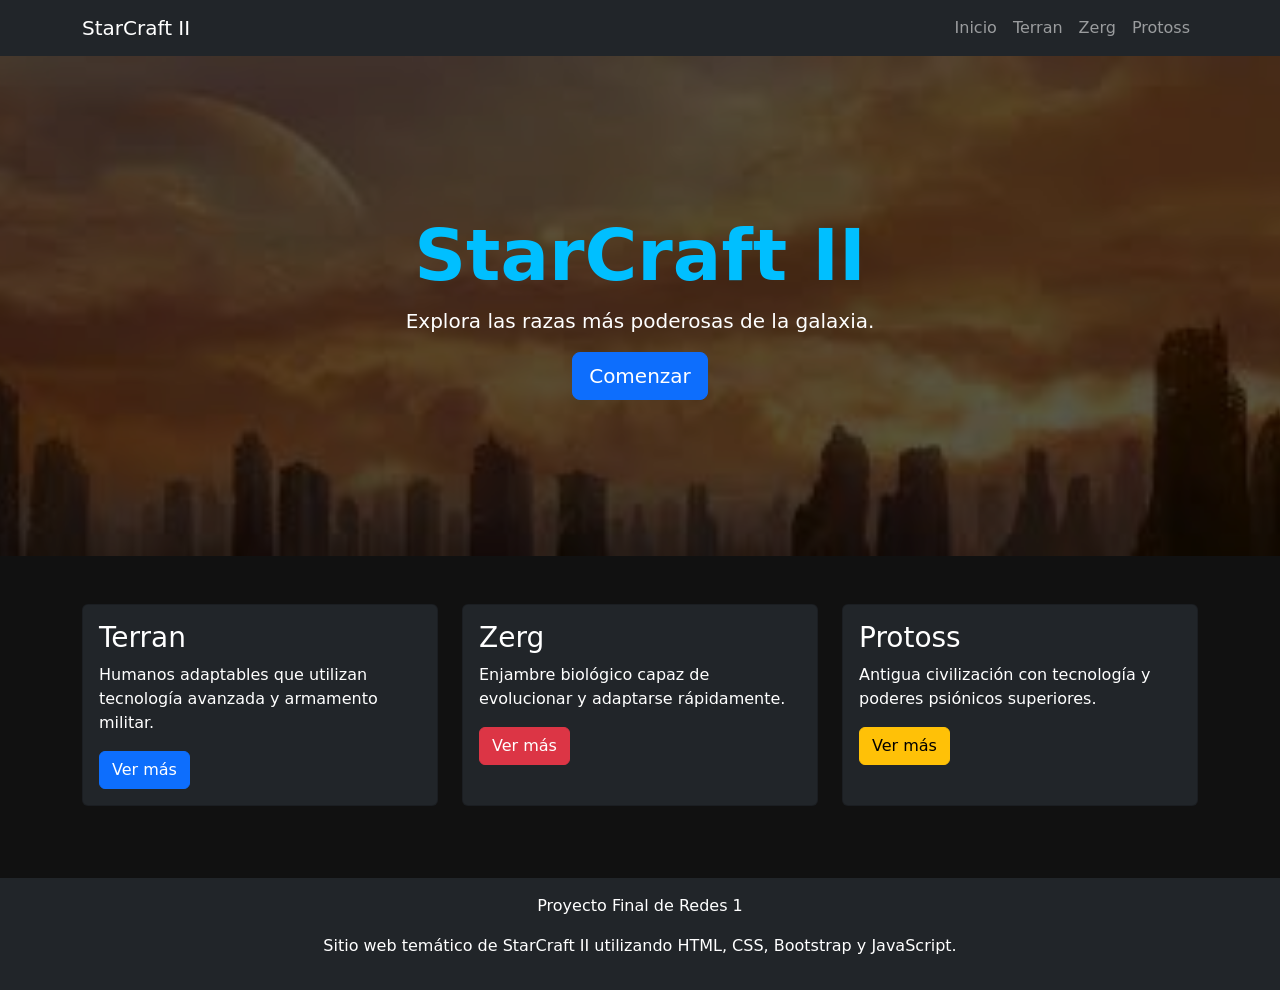
<file: index.html>
<!DOCTYPE html>
<html lang="es">
<head>
    <meta charset="UTF-8">
    <meta name="viewport" content="width=device-width, initial-scale=1.0">
    <title>StarCraft II - Inicio</title>
    <!-- Bootstrap -->
    <link href="https://cdn.jsdelivr.net/npm/bootstrap@5.3.7/dist/css/bootstrap.min.css" rel="stylesheet">
    <!-- CSS personalizado -->
    <link rel="stylesheet" href="css/estilos.css">
</head>
<body>
    <!-- Menú -->
    <nav class="navbar navbar-expand-lg navbar-dark bg-dark">
        <div class="container">
            <a class="navbar-brand" href="index.html">
                StarCraft II
            </a>
            <button class="navbar-toggler" type="button"
                data-bs-toggle="collapse"
                data-bs-target="#menu">
                <span class="navbar-toggler-icon"></span>
            </button>
            <div class="collapse navbar-collapse" id="menu">
                <ul class="navbar-nav ms-auto">
                    <li class="nav-item">
                        <a class="nav-link" href="index.html">Inicio</a>
                    </li>
                    <li class="nav-item">
                        <a class="nav-link" href="terran.html">Terran</a>
                    </li>
                    <li class="nav-item">
                        <a class="nav-link" href="zerg.html">Zerg</a>
                    </li>
                    <li class="nav-item">
                        <a class="nav-link" href="protoss.html">Protoss</a>
                    </li>
                </ul>
            </div>

        </div>
    </nav>
<section class="hero">

    <div class="hero-content">

        <h1 class="display-2 fw-bold">
            StarCraft II
        </h1>

        <p class="lead">
            Explora las razas más poderosas de la galaxia.
        </p>

        <a href="#facciones" class="btn btn-primary btn-lg">
            Comenzar
        </a>

    </div>

</section>

<div class="container mt-5" id="facciones">

    <div class="row">

        <div class="col-md-4 mb-4">

            <div class="card bg-dark text-white h-100">

                <div class="card-body">

                    <h3>Terran</h3>

                    <p>
                        Humanos adaptables que utilizan tecnología avanzada
                        y armamento militar.
                    </p>

                    <a href="terran.html" class="btn btn-primary">
                        Ver más
                    </a>

                </div>

            </div>

        </div>

        <div class="col-md-4 mb-4">

            <div class="card bg-dark text-white h-100">

                <div class="card-body">

                    <h3>Zerg</h3>

                    <p>
                        Enjambre biológico capaz de evolucionar y
                        adaptarse rápidamente.
                    </p>

                    <a href="zerg.html" class="btn btn-danger">
                        Ver más
                    </a>

                </div>

            </div>

        </div>

        <div class="col-md-4 mb-4">

            <div class="card bg-dark text-white h-100">

                <div class="card-body">

                    <h3>Protoss</h3>

                    <p>
                        Antigua civilización con tecnología y poderes
                        psiónicos superiores.
                    </p>

                    <a href="protoss.html" class="btn btn-warning">
                        Ver más
                    </a>

                </div>

            </div>

        </div>

    </div>
</div>
    <script src="https://cdn.jsdelivr.net/npm/bootstrap@5.3.7/dist/js/bootstrap.bundle.min.js"></script>
    <script src="js/script.js"></script>
</body>
<footer class="bg-dark text-center text-white mt-5 p-3">

    <p>
        Proyecto Final de Redes 1
    </p>

    <p>
        Sitio web temático de StarCraft II utilizando HTML, CSS,
        Bootstrap y JavaScript.
    </p>

</footer>
</html>
</file>
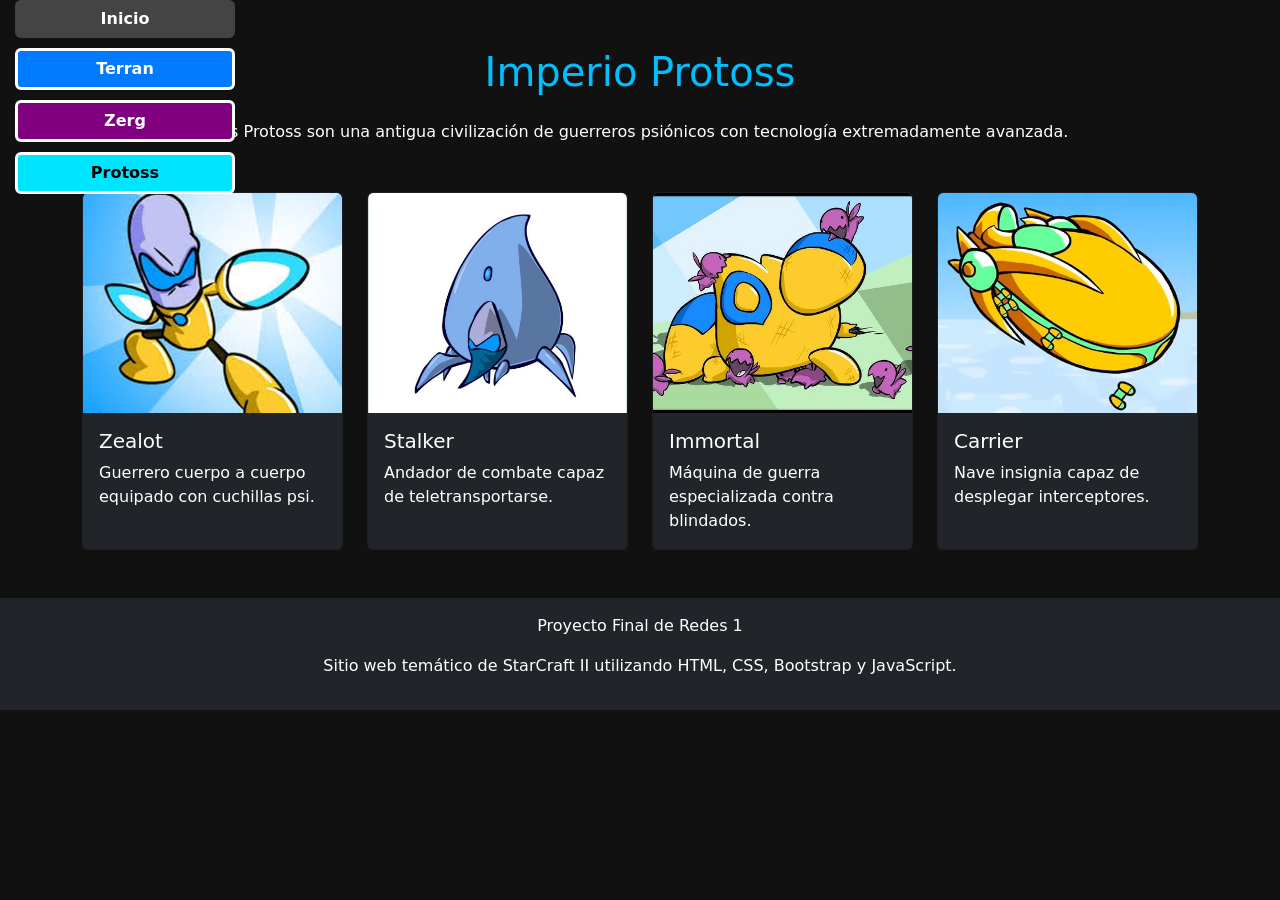
<file: protoss.html>
<!DOCTYPE html>
<html lang="es">

<head>

    <meta charset="UTF-8">

    <meta name="viewport" content="width=device-width, initial-scale=1.0">

    <title>StarCraft II - Protoss</title>

    <link href="https://cdn.jsdelivr.net/npm/bootstrap@5.3.7/dist/css/bootstrap.min.css" rel="stylesheet">

    <link rel="stylesheet" href="css/estilos.css">

    <link rel="stylesheet" href="css/protoss.css">

</head>

<body>
    <div class="menu-lateral">

    <a href="index.html" class="btn btn-inicio">
        Inicio
    </a>

    <a href="terran.html" class="btn btn-terran">
        Terran
    </a>

    <a href="zerg.html" class="btn btn-zerg">
        Zerg
    </a>

    <a href="protoss.html" class="btn btn-protoss">
        Protoss
    </a>

</div>
    <div class="container mt-5">

        <h1 class="text-center mb-4">
            Imperio Protoss
        </h1>

        <p class="text-center mb-5">
            Los Protoss son una antigua civilización de guerreros psiónicos
            con tecnología extremadamente avanzada.
        </p>

        <div class="row g-4">

            <!-- Zealot -->

            <div class="col-md-6 col-lg-3">

                <div class="card unidad-card bg-dark text-white h-100" id="zealot">

                    <img src="img/protoss/zealot.jpg"
                         class="card-img-top"
                         alt="Zealot">

                    <div class="card-body">

                        <h5 class="card-title">
                            Zealot
                        </h5>

                        <p class="card-text">
                            Guerrero cuerpo a cuerpo equipado con cuchillas psi.
                        </p>

                    </div>

                </div>

            </div>

            <!-- Stalker -->

            <div class="col-md-6 col-lg-3">

                <div class="card unidad-card bg-dark text-white h-100" id="stalker">

                    <img src="img/protoss/stalker.jpg"
                         class="card-img-top"
                         alt="Stalker">

                    <div class="card-body">

                        <h5 class="card-title">
                            Stalker
                        </h5>

                        <p class="card-text">
                            Andador de combate capaz de teletransportarse.
                        </p>

                    </div>

                </div>

            </div>

            <!-- Immortal -->

            <div class="col-md-6 col-lg-3">

                <div class="card unidad-card bg-dark text-white h-100" id="immortal">

                    <img src="img/protoss/immortal.jpg"
                         class="card-img-top"
                         alt="Immortal">

                    <div class="card-body">

                        <h5 class="card-title">
                            Immortal
                        </h5>

                        <p class="card-text">
                            Máquina de guerra especializada contra blindados.
                        </p>

                    </div>

                </div>

            </div>

            <!-- Carrier -->

            <div class="col-md-6 col-lg-3">

                <div class="card unidad-card bg-dark text-white h-100" id="carrier">

                    <img src="img/protoss/carrier.jpg"
                         class="card-img-top"
                         alt="Carrier">

                    <div class="card-body">

                        <h5 class="card-title">
                            Carrier
                        </h5>

                        <p class="card-text">
                            Nave insignia capaz de desplegar interceptores.
                        </p>

                    </div>

                </div>

            </div>

        </div>

    </div>

    <script src="https://cdn.jsdelivr.net/npm/bootstrap@5.3.7/dist/js/bootstrap.bundle.min.js"></script>

    <script src="js/script.js"></script>

</body>
<footer class="bg-dark text-center text-white mt-5 p-3">

    <p>
        Proyecto Final de Redes 1
    </p>

    <p>
        Sitio web temático de StarCraft II utilizando HTML, CSS,
        Bootstrap y JavaScript.
    </p>

</footer>
</html>
</file>
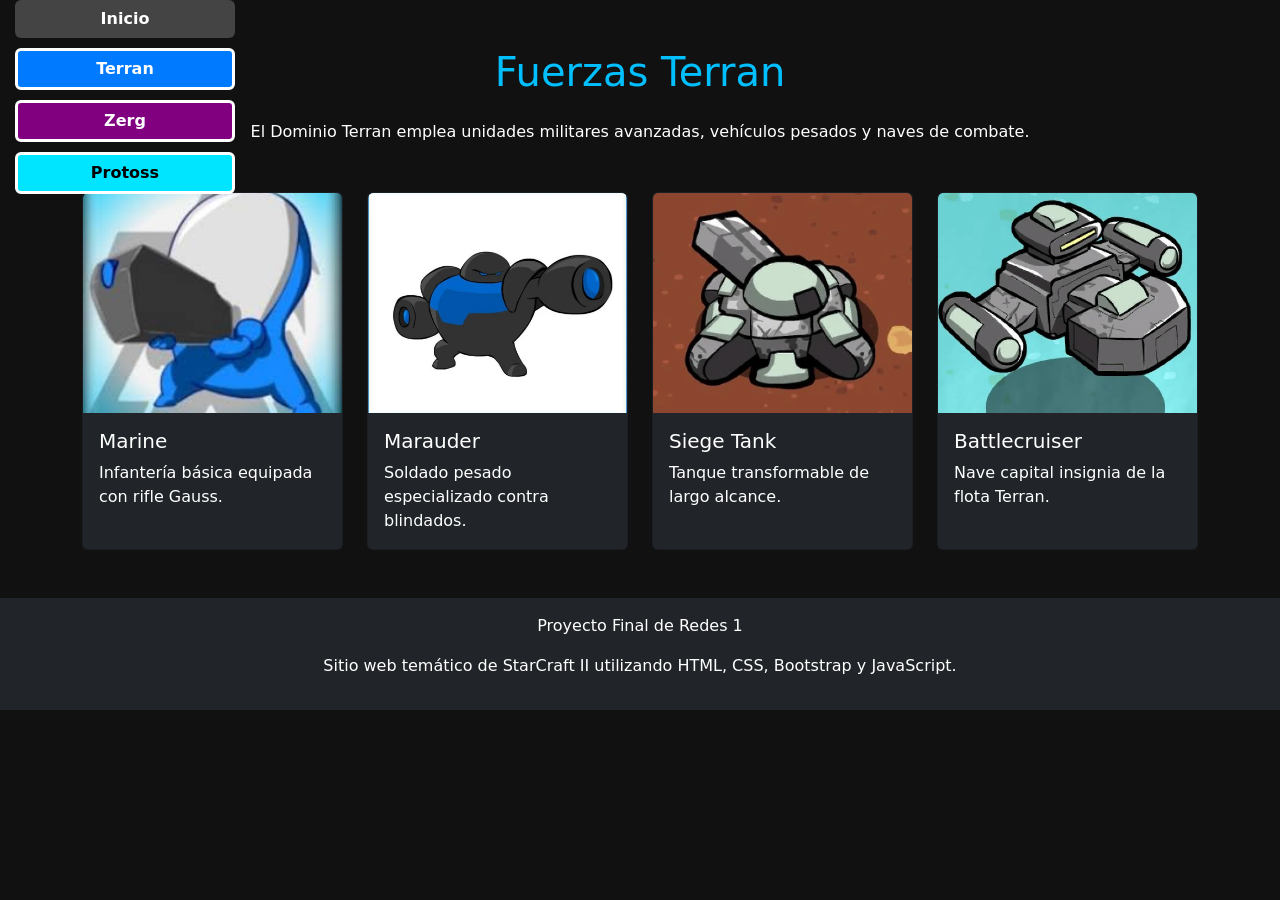
<file: terran.html>
<!DOCTYPE html>
<html lang="es">

<head>

    <meta charset="UTF-8">

    <meta name="viewport" content="width=device-width, initial-scale=1.0">

    <title>StarCraft II - Terran</title>

    <!-- Bootstrap -->
    <link href="https://cdn.jsdelivr.net/npm/bootstrap@5.3.7/dist/css/bootstrap.min.css" rel="stylesheet">

    <!-- CSS Global -->
    <link rel="stylesheet" href="css/estilos.css">

    <!-- CSS Terran -->
    <link rel="stylesheet" href="css/terran.css">

</head>

<body>
    <div class="menu-lateral">

    <a href="index.html" class="btn btn-inicio">
        Inicio
    </a>

    <a href="terran.html" class="btn btn-terran">
        Terran
    </a>

    <a href="zerg.html" class="btn btn-zerg">
        Zerg
    </a>

    <a href="protoss.html" class="btn btn-protoss">
        Protoss
    </a>

</div>

    <div class="container mt-5">

        <h1 class="text-center mb-4">
            Fuerzas Terran
        </h1>

        <p class="text-center mb-5">
            El Dominio Terran emplea unidades militares avanzadas,
            vehículos pesados y naves de combate.
        </p>

        <div class="row g-4">

            <!-- Marine -->

            <div class="col-md-6 col-lg-3">

                <div class="card unidad-card bg-dark text-white h-100" id="marine">

                    <img src="img/terran/marine.jpg"
                         class="card-img-top"
                         alt="Marine">

                    <div class="card-body">

                        <h5 class="card-title">
                            Marine
                        </h5>

                        <p class="card-text">
                            Infantería básica equipada con rifle Gauss.
                        </p>

                    </div>
                    

                </div>

            </div>

            <!-- Marauder -->

            <div class="col-md-6 col-lg-3">

                <div class="card unidad-card bg-dark text-white h-100" id="marauder">

                    <img src="img/terran/marauder.jpg"
                         class="card-img-top"
                         alt="Marauder">

                    <div class="card-body">

                        <h5 class="card-title">
                            Marauder
                        </h5>

                        <p class="card-text">
                            Soldado pesado especializado contra blindados.
                        </p>

                    </div>

                </div>

            </div>

            <!-- Siege Tank -->

            <div class="col-md-6 col-lg-3">

                <div class="card unidad-card bg-dark text-white h-100" id="siegetank">

                    <img src="img/terran/siege_tank.jpg"
                         class="card-img-top"
                         alt="Siege Tank">

                    <div class="card-body">

                        <h5 class="card-title">
                            Siege Tank
                        </h5>

                        <p class="card-text">
                            Tanque transformable de largo alcance.
                        </p>

                    </div>

                </div>

            </div>

            <!-- Battlecruiser -->

            <div class="col-md-6 col-lg-3">

                <div class="card unidad-card bg-dark text-white h-100" id="battlecruiser">

                    <img src="img/terran/battlecruiser.jpg"
                         class="card-img-top"
                         alt="Battlecruiser">

                    <div class="card-body">

                        <h5 class="card-title">
                            Battlecruiser
                        </h5>

                        <p class="card-text">
                            Nave capital insignia de la flota Terran.
                        </p>

                    </div>

                </div>

            </div>

        </div>

    </div>

    <!-- Bootstrap JS -->
    <script src="https://cdn.jsdelivr.net/npm/bootstrap@5.3.7/dist/js/bootstrap.bundle.min.js"></script>

    <!-- JavaScript propio -->
    <script src="js/script.js"></script>

</body>
<footer class="bg-dark text-center text-white mt-5 p-3">

    <p>
        Proyecto Final de Redes 1
    </p>

    <p>
        Sitio web temático de StarCraft II utilizando HTML, CSS,
        Bootstrap y JavaScript.
    </p>

</footer>
</html>
</file>
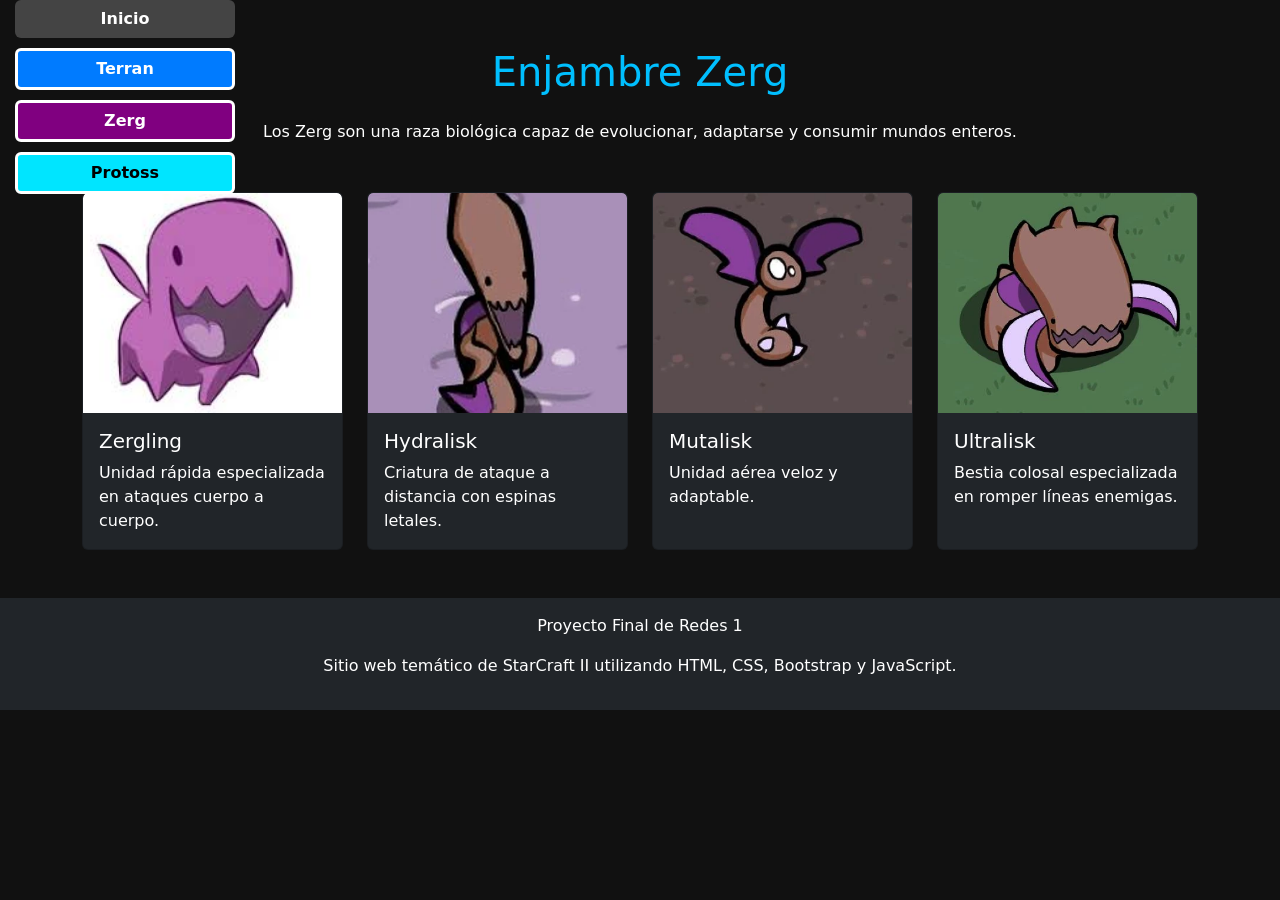
<file: zerg.html>
<!DOCTYPE html>
<html lang="es">

<head>

    <meta charset="UTF-8">

    <meta name="viewport" content="width=device-width, initial-scale=1.0">

    <title>StarCraft II - Zerg</title>

    <link href="https://cdn.jsdelivr.net/npm/bootstrap@5.3.7/dist/css/bootstrap.min.css" rel="stylesheet">

    <link rel="stylesheet" href="css/estilos.css">

    <link rel="stylesheet" href="css/zerg.css">

</head>

<body>
    <div class="menu-lateral">

    <a href="index.html" class="btn btn-inicio">
        Inicio
    </a>

    <a href="terran.html" class="btn btn-terran">
        Terran
    </a>

    <a href="zerg.html" class="btn btn-zerg">
        Zerg
    </a>

    <a href="protoss.html" class="btn btn-protoss">
        Protoss
    </a>

</div>
    <div class="container mt-5">

        <h1 class="text-center mb-4">
            Enjambre Zerg
        </h1>

        <p class="text-center mb-5">
            Los Zerg son una raza biológica capaz de evolucionar,
            adaptarse y consumir mundos enteros.
        </p>

        <div class="row g-4">

            <!-- Zergling -->

            <div class="col-md-6 col-lg-3">

                <div class="card unidad-card bg-dark text-white h-100" id="zergling">

                    <img src="img/zerg/zergling.jpg"
                         class="card-img-top"
                         alt="Zergling">

                    <div class="card-body">

                        <h5 class="card-title">
                            Zergling
                        </h5>

                        <p class="card-text">
                            Unidad rápida especializada en ataques cuerpo a cuerpo.
                        </p>

                    </div>

                </div>

            </div>

            <!-- Hydralisk -->

            <div class="col-md-6 col-lg-3">

                <div class="card unidad-card bg-dark text-white h-100" id="hydralisk">

                    <img src="img/zerg/hydralisk.jpg"
                         class="card-img-top"
                         alt="Hydralisk">

                    <div class="card-body">

                        <h5 class="card-title">
                            Hydralisk
                        </h5>

                        <p class="card-text">
                            Criatura de ataque a distancia con espinas letales.
                        </p>

                    </div>

                </div>

            </div>

            <!-- Mutalisk -->

            <div class="col-md-6 col-lg-3">

                <div class="card unidad-card bg-dark text-white h-100" id="mutalisk">

                    <img src="img/zerg/mutalisk.jpg"
                         class="card-img-top"
                         alt="Mutalisk">

                    <div class="card-body">

                        <h5 class="card-title">
                            Mutalisk
                        </h5>

                        <p class="card-text">
                            Unidad aérea veloz y adaptable.
                        </p>

                    </div>

                </div>

            </div>

            <!-- Ultralisk -->

            <div class="col-md-6 col-lg-3">

                <div class="card unidad-card bg-dark text-white h-100" id="ultralisk">

                    <img src="img/zerg/ultralisk.jpg"
                         class="card-img-top"
                         alt="Ultralisk">

                    <div class="card-body">

                        <h5 class="card-title">
                            Ultralisk
                        </h5>

                        <p class="card-text">
                            Bestia colosal especializada en romper líneas enemigas.
                        </p>

                    </div>

                </div>

            </div>

        </div>

    </div>

    <script src="https://cdn.jsdelivr.net/npm/bootstrap@5.3.7/dist/js/bootstrap.bundle.min.js"></script>

    <script src="js/script.js"></script>

</body>
<footer class="bg-dark text-center text-white mt-5 p-3">

    <p>
        Proyecto Final de Redes 1
    </p>

    <p>
        Sitio web temático de StarCraft II utilizando HTML, CSS,
        Bootstrap y JavaScript.
    </p>

</footer>
</html>
</file>
<file: css/estilos.css>
body{
    background-color: #111;
    color: white;
}

h1{
    color: #00bfff;
}

.navbar{
    box-shadow: 0px 0px 10px black;
}
.card{
    transition: 0.3s;
}

.card:hover{
    transform: scale(1.05);
}

.btn{
    transition: 0.3s;
}

.btn:hover{
    transform: scale(1.1);
}
.hero{

    background-image: url("../img/banner.jpg");

    background-size: cover;

    background-position: center;

    min-height: 500px;

    display: flex;

    align-items: center;

    justify-content: center;

    text-align: center;

    position: relative;
}

.hero::before{

    content: "";

    position: absolute;

    top: 0;
    left: 0;

    width: 100%;
    height: 100%;

    background: rgba(0,0,0,0.65);
}

.hero-content{

    position: relative;

    z-index: 1;
}
.menu-lateral{

    position: fixed;

    top: 0px;

    left: 15px;

    z-index: 1000;

    width: 220px;
}

.menu-lateral .btn{

    width: 100%;

    margin-bottom: 10px;

    font-weight: bold;
}

.btn-terran{

    background-color: #007bff;

    color: white;
    border: 3px solid white;
}

.btn-zerg{

    background-color: purple;

    color: white;
    border: 3px solid white;
}

.btn-protoss{

    background-color: #00e5ff;

    color: black;
    border: 3px solid white;
}

.btn-inicio{

    background-color: #444;

    color: white;
}
@media (max-width: 768px){

    .menu-lateral{

        position: static;

        width: 100%;

        margin-bottom: 20px;
    }

}
</file>
<file: css/protoss.css>
.unidad-card{
    overflow: hidden;
    transition: 0.3s;
    cursor: pointer;
}

.unidad-card img{
    height: 220px;
    object-fit: cover;
    transition: transform 0.4s ease;
}

.unidad-card:hover{
    box-shadow: 0px 0px 20px gold;
}

.unidad-card:hover img{
    transform: scale(1.15);
}
</file>
<file: css/terran.css>
.unidad-card{
    overflow: hidden;
}
.unidad-card{
    cursor: pointer;
}
.unidad-card img{

    height: 220px;

    object-fit: cover;

    transition: 0.4s;
}

.unidad-card:hover img{

    transform: scale(1.15);
}

.unidad-card:hover{

    box-shadow: 0px 0px 20px #00bfff;
}
.unidad-card{

    position: relative;

    overflow: hidden;
}

.tooltip-unidad{

    position: absolute;

    top: 0;

    left: 0;

    width: 100%;

    height: 100%;

    background: rgba(0,0,0,0.92);

    color: white;

    padding: 10px;

    opacity: 0;

    transition: 0.3s;

    z-index: 10;

    overflow-y: auto;
}

.unidad-card:hover .tooltip-unidad{

    opacity: 1;
}

.mini-iconos{

    display: flex;

    gap: 5px;

    margin-top: 5px;

    margin-bottom: 10px;
}

.mini-iconos img{

    width: 40px;

    height: 40px;

    object-fit: cover;

    border-radius: 4px;
}
</file>
<file: css/zerg.css>
.unidad-card{
    overflow: hidden;
    transition: 0.3s;
    cursor: pointer;
}

.unidad-card img{
    height: 220px;
    object-fit: cover;
    transition: transform 0.4s ease;
}

.unidad-card:hover{
    box-shadow: 0px 0px 20px purple;
}

.unidad-card:hover img{
    transform: scale(1.15);
}
</file>
